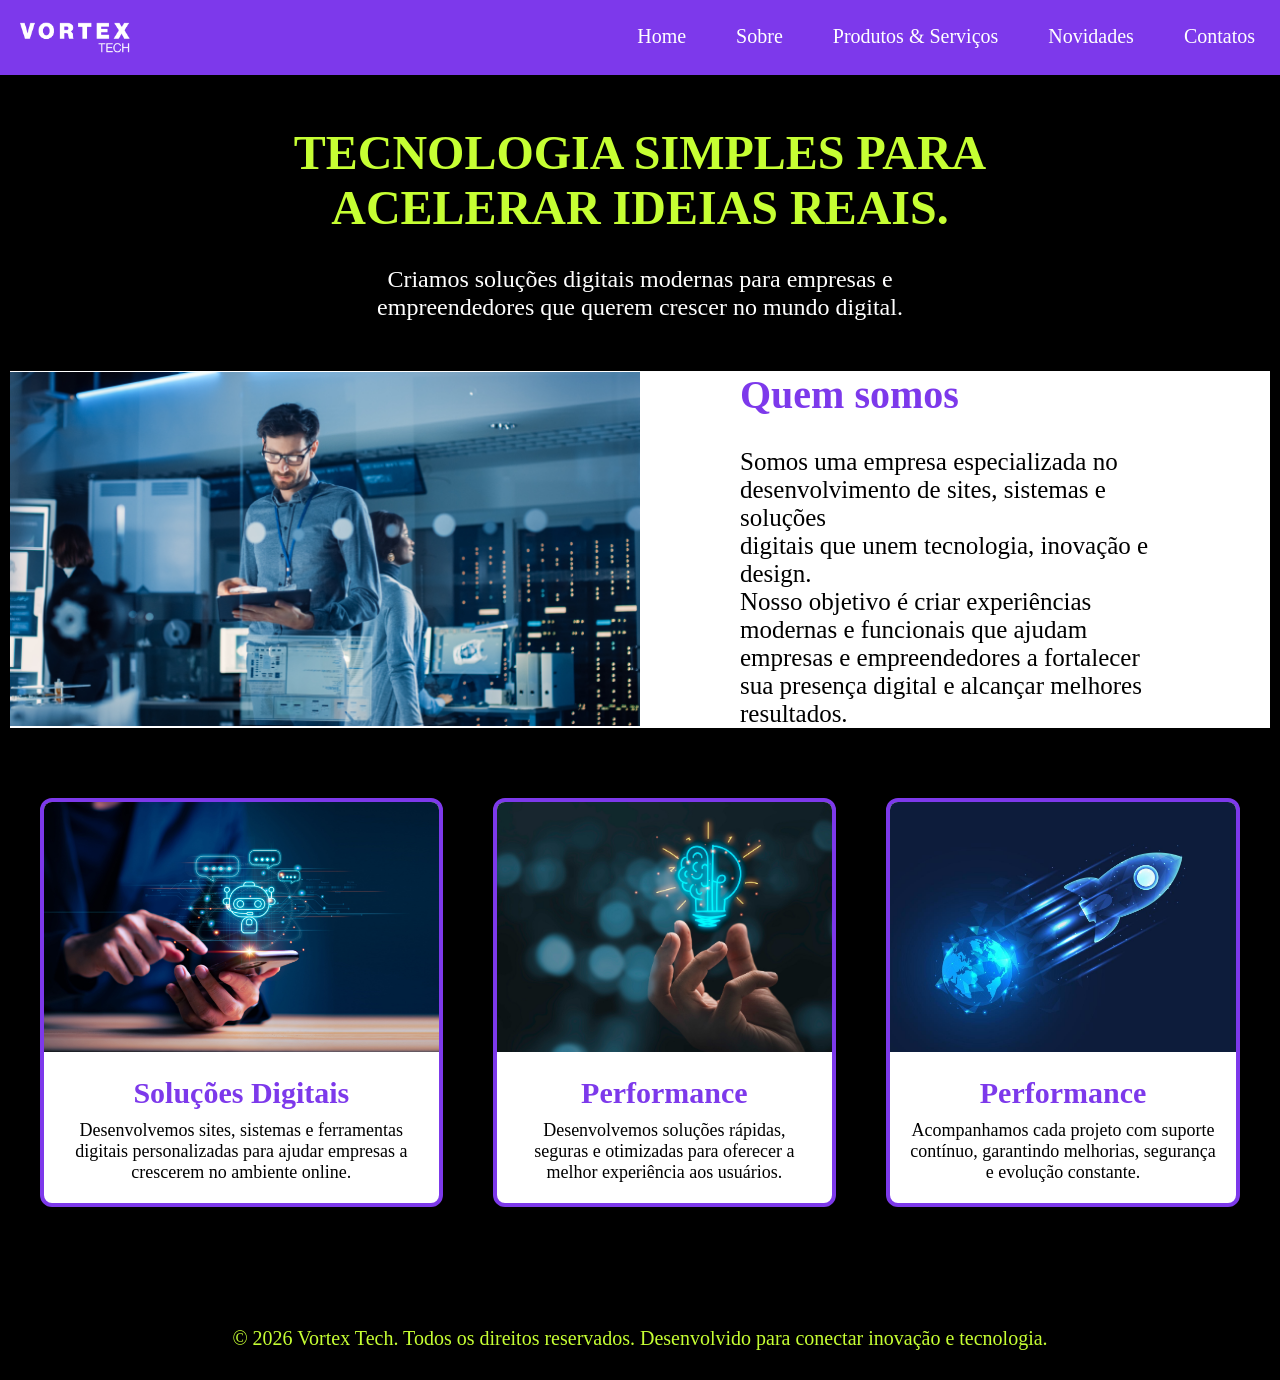
<file: index.html>
<!DOCTYPE html>

<html lang="pt-br">

<head>
    <meta charset="UTF-8">
    <meta name="viewport" content="width=device-width, initial-scale=1.0">
    <title>Home</title>
    <link rel="stylesheet" href="empresa.css">


</head>

<body>

    <nav>
       <img class="img" src="Home Imagens/Logo.png" alt="">
        <ul class="menu">
            <li><a href="index.html">Home</a></li>
            <li><a href="sobre.html">Sobre</a></li>
            <li><a href="produtos-Serviços.html">Produtos & Serviços</a></li>
            <li><a href="novidades.html">Novidades</a></li>
            <li><a href="contatos.html">Contatos</a></li>
        </ul>
    </nav>
    <section class="principal">
        <div class>
            <h1>Tecnologia simples para<br>acelerar ideias reais.</h1>
            <p>
                Criamos soluções digitais modernas para empresas e<br>empreendedores que querem crescer no mundo
                digital.
            </p>
        </div>

        <div class="cartao">
            <img src="Home Imagens/Imagem 1.jpeg" alt="">

            <div class="cartao-texto">

                <h2>Quem somos</h2>
                <p>
                    Somos uma empresa especializada no desenvolvimento de sites, sistemas e soluções <br>digitais que
                    unem
                    tecnologia, inovação e design. <br>Nosso objetivo é criar experiências modernas e funcionais que
                    ajudam
                    empresas e empreendedores a fortalecer sua presença digital e alcançar melhores resultados.
                </p>
            </div>
        </div>
    </section>

    <section class="servicos">

        <div class>
            <div class="card-servico">
                <img src="Home Imagens/Imagem 2.jpg" alt="Soluções Digitais">

                <p>
                    Soluções Digitais
                </p>
                <h2 class="card-title">
                    Desenvolvemos sites, sistemas e ferramentas digitais personalizadas para ajudar empresas a
                    crescerem no ambiente online.
                </h2>
            </div>
        </div>

        <div class>
            <div class="card-servico">
                <img src="Home Imagens/Imagem 3.jpeg" alt="Soluções Digitais">

                <p>
                    Performance
                </p>
                <h2 class="card-title">
                    Desenvolvemos soluções rápidas, seguras e otimizadas para oferecer a melhor experiência aos
                    usuários. </h2>
            </div>
        </div>

        <div class>
            <div class="card-servico">
                <img src="Home Imagens/Imagem 4.jpg" alt="Soluções Digitais">

                <p>
                    Performance
                </p>
                <h2 class="card-title">
                    Acompanhamos cada projeto com suporte contínuo, garantindo melhorias, segurança e evolução
                    constante.
                </h2>
            </div>
        </div>
    </section>
    </section>

    <footer class="footer">© 2026 Vortex Tech. Todos os direitos reservados. Desenvolvido para conectar inovação e
        tecnologia. </footer>

</body>

</html>
</file>
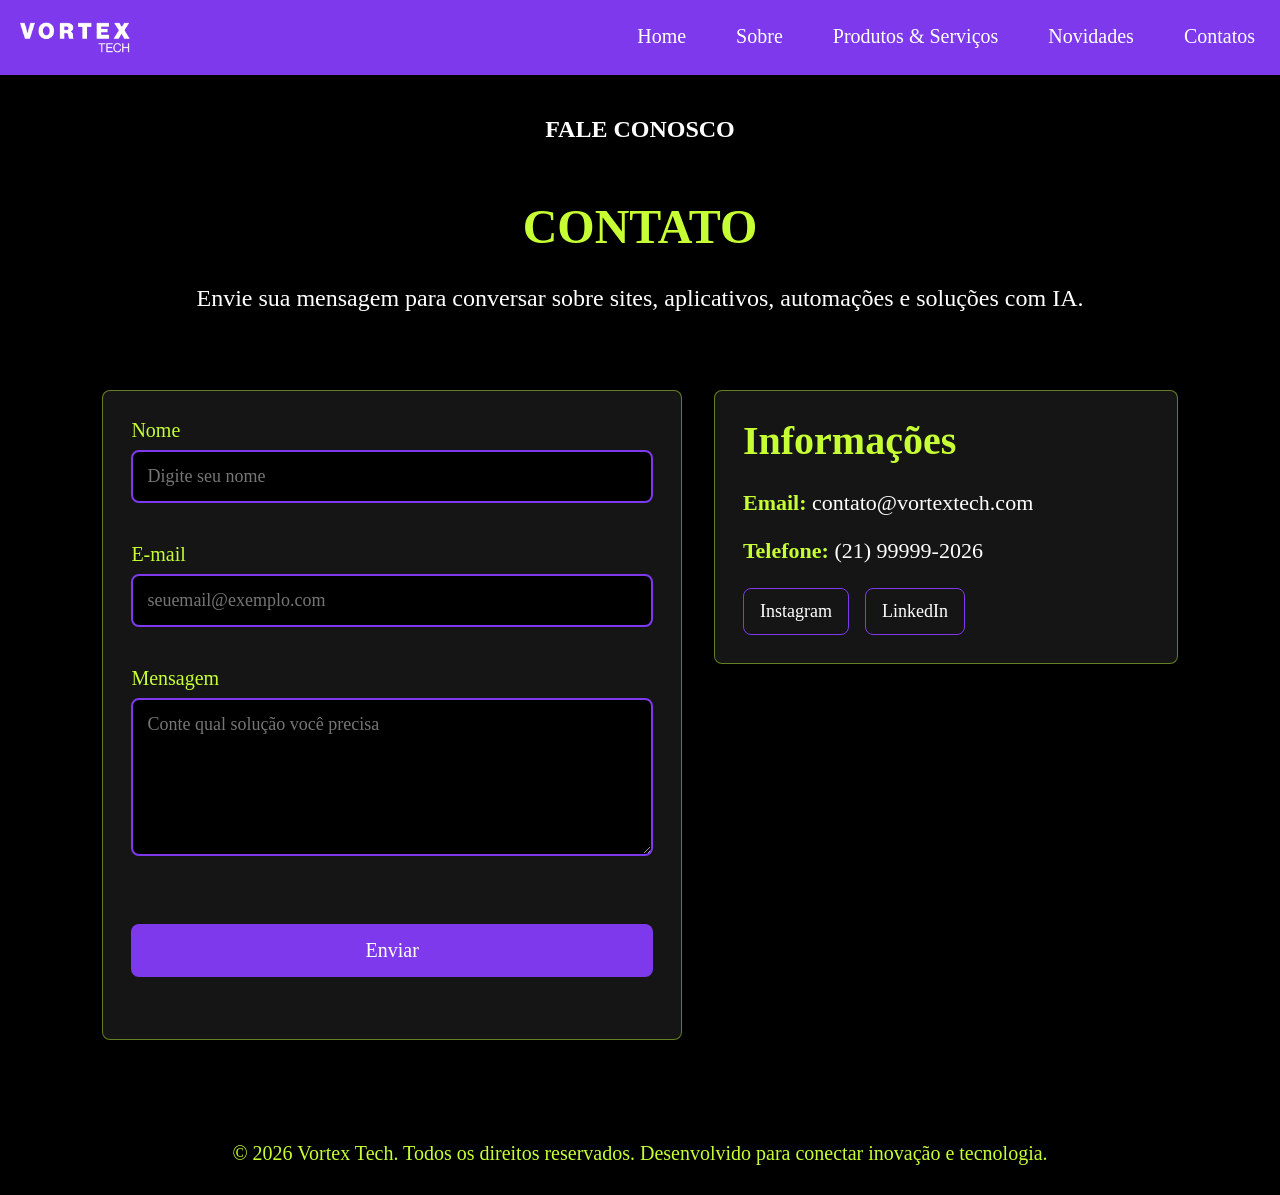
<file: contatos.html>
<!DOCTYPE html>

<html lang="pt-br">

<head>
    <meta charset="UTF-8">
    <meta name="viewport" content="width=device-width, initial-scale=1.0">
    <title>Contatos</title>
 <link rel="stylesheet" href="empresa.css">
    <script src="script.js" defer></script>

<body>

    <nav>
       <img class="img" src="Home Imagens/Logo.png" alt="">
        <ul class="menu">
            <li><a href="index.html">Home</a></li>
            <li><a href="sobre.html">Sobre</a></li>
            <li><a href="produtos-Serviços.html">Produtos & Serviços</a></li>
            <li><a href="novidades.html">Novidades</a></li>
            <li><a href="contatos.html">Contatos</a></li>
        </ul>
    </nav>

    <main>
        <section class="principal pagina">
            <p class="tag">Fale conosco</p>
            <h1>Contato</h1>
            <p>Envie sua mensagem para conversar sobre sites, aplicativos, automações e soluções com IA.</p>
        </section>

        <section class="secao contato-layout">
            <form id="form-contato" class="formulario" novalidate>
                <label for="nome">Nome</label>
                <input type="text" id="nome" name="nome" placeholder="Digite seu nome">
                <small class="erro" id="erro-nome"></small>

                <label for="email">E-mail</label>
                <input type="email" id="email" name="email" placeholder="seuemail@exemplo.com">
                <small class="erro" id="erro-email"></small>

                <label for="mensagem">Mensagem</label>
                <textarea id="mensagem" name="mensagem" rows="6"
                    placeholder="Conte qual solução você precisa"></textarea>
                <small class="erro" id="erro-mensagem"></small>

                <button class="botao" type="submit">Enviar</button>
                <p id="mensagem-sucesso" class="sucesso"></p>
            </form>

            <aside class="info-contato">
                <h2>Informações</h2>
                <p><strong>Email:</strong> contato@vortextech.com</p>
                <p><strong>Telefone:</strong> (21) 99999-2026</p>
                <div class="redes">
                    <a href="https://www.instagram.com/" target="_blank" rel="noopener">Instagram</a>
                    <a href="https://www.linkedin.com/" target="_blank" rel="noopener">LinkedIn</a>
                </div>
            </aside>
        </section>
    </main>

    <footer class="footer">© 2026 Vortex Tech. Todos os direitos reservados. Desenvolvido para conectar inovação e
        tecnologia.</footer>
</body>

</html>
</file>
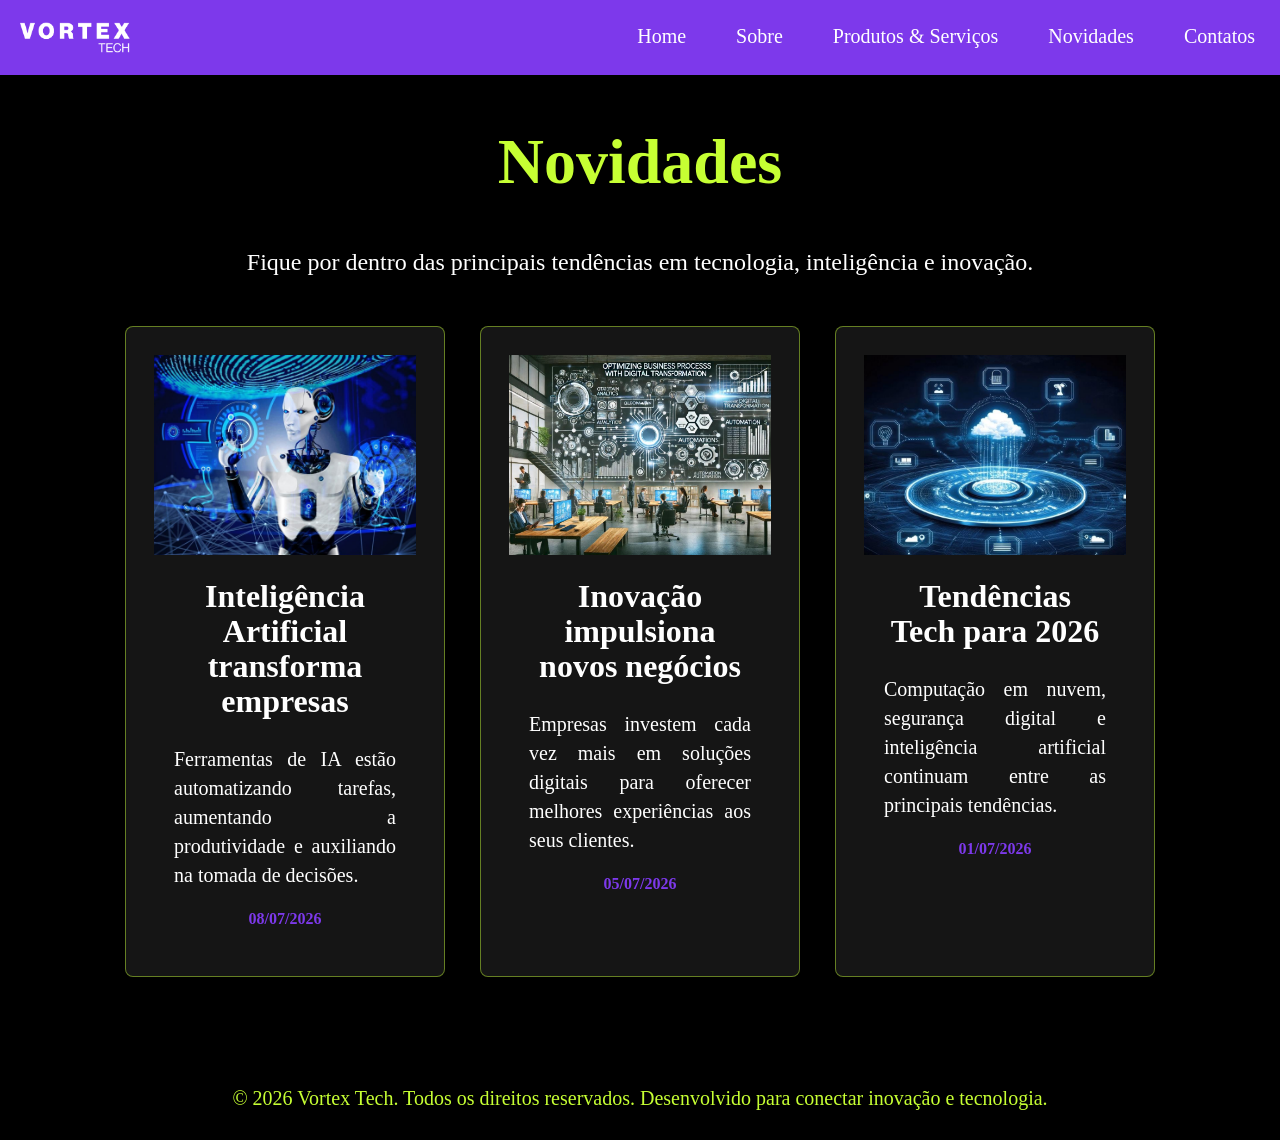
<file: novidades.html>
<!DOCTYPE html>

<html lang="pt-br">

<head>
    <meta charset="UTF-8">
    <meta name="viewport" content="width=device-width, initial-scale=1.0">
    <title>Novidades</title>
   <link rel="stylesheet" href="empresa.css">

<body>
    
    <nav>
       <img class="img" src="Home Imagens/Logo.png" alt="">
        <ul class="menu">
            <li><a href="index.html">Home</a></li>
            <li><a href="sobre.html">Sobre</a></li>
            <li><a href="produtos-Serviços.html">Produtos & Serviços</a></li>
            <li><a href="novidades.html">Novidades</a></li>
            <li><a href="contatos.html">Contatos</a></li>
        </ul>
    </nav>

    <main class="novidades">

        <h1>Novidades</h1> 
        <p class="subtitulo">
        Fique por dentro das principais tendências em tecnologia, inteligência e inovação.
    </p>

        <div class="cards">

            <div class="card">
                <img src="Novidades Imagens/ia.jpg" alt="Inteligência Artificial">
                <h3>Inteligência Artificial transforma empresas</h3>
                <p>
                    Ferramentas de IA estão automatizando tarefas,
                    aumentando a produtividade e auxiliando na tomada de decisões.
                </p>
                <span>08/07/2026</span>
            </div>

            <div class="card">
                <img src="Novidades Imagens/inovacao.jpg" alt="Inovação">
                <h3>Inovação impulsiona novos negócios</h3>
                <p>
                    Empresas investem cada vez mais em soluções digitais para
                    oferecer melhores experiências aos seus clientes.
                </p>
                <span>05/07/2026</span>
            </div>

            <div class="card">
                <img src="Novidades Imagens/tech.jpg" alt="Tecnologia">
                <h3>Tendências Tech para 2026</h3>
                <p>
                    Computação em nuvem, segurança digital e inteligência
                    artificial continuam entre as principais tendências.
                </p>
                <span>01/07/2026</span>
            </div>

        </div>
    </main>

    <footer class="footer">© 2026 Vortex Tech. Todos os direitos reservados. Desenvolvido para conectar inovação e
        tecnologia. </footer>

</body>
</html>
</file>
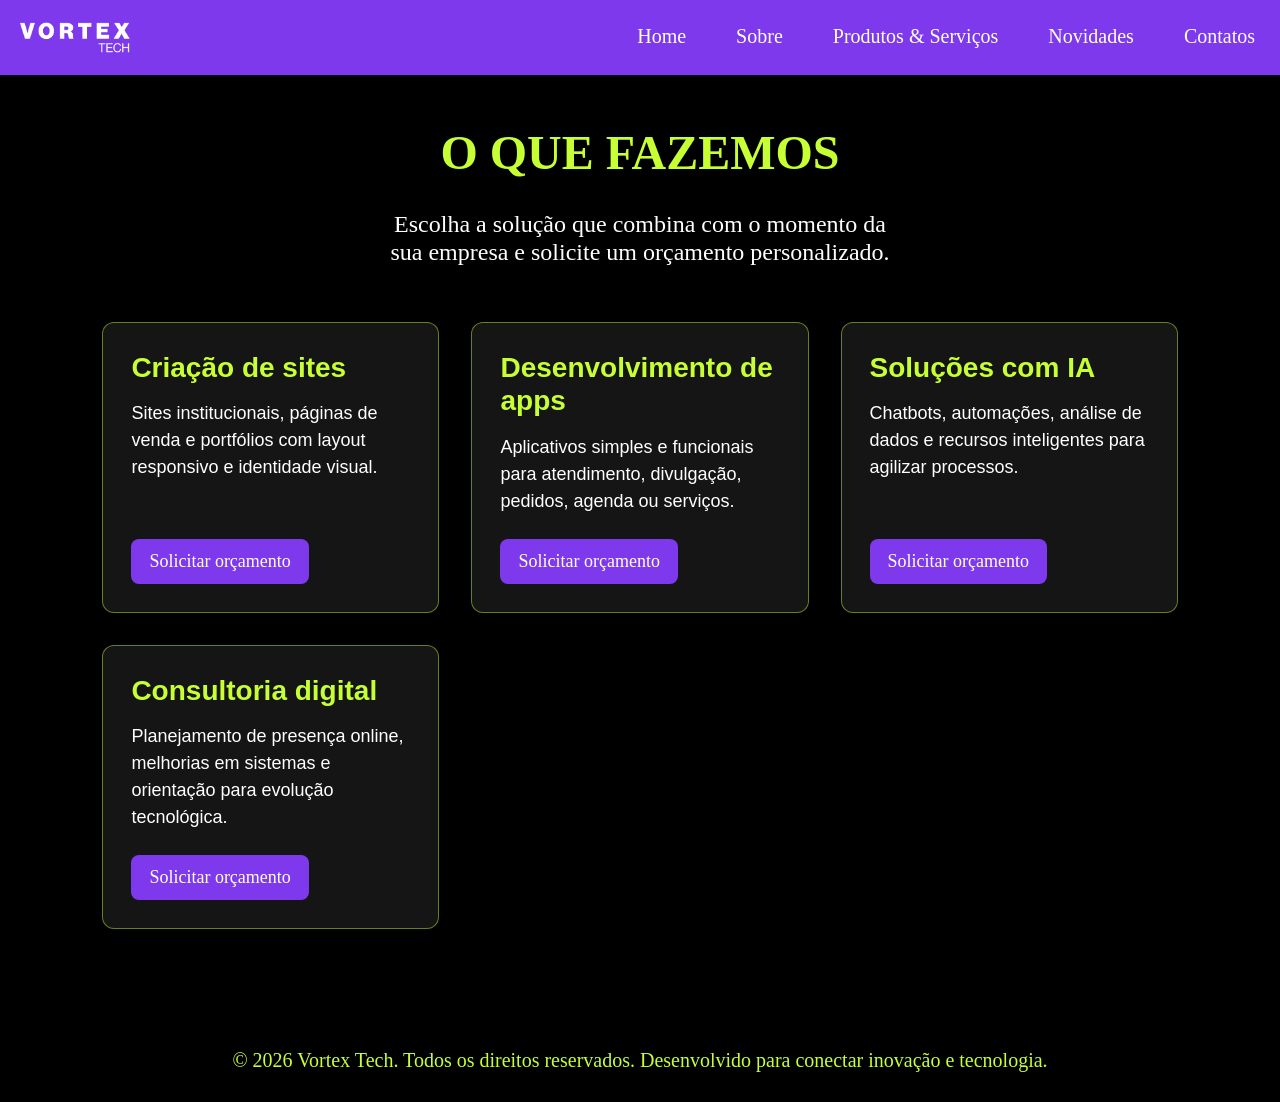
<file: produtos-Serviços.html>
<!DOCTYPE html>

<html lang="pt-br">

<head>
    <meta charset="UTF-8">
    <meta name="viewport" content="width=device-width, initial-scale=1.0">
    <title>Produtos & Serviços</title>
     <link rel="stylesheet" href="empresa.css">

<body>

    <nav>
       <img class="img" src="Home Imagens/Logo.png" alt="">
        <ul class="menu">
            <li><a href="index.html">Home</a></li>
            <li><a href="sobre.html">Sobre</a></li>
            <li><a href="produtos-Serviços.html">Produtos & Serviços</a></li>
            <li><a href="novidades.html">Novidades</a></li>
            <li><a href="contatos.html">Contatos</a></li>
        </ul>
    </nav>

    <main>
        <section class="principal pagina pagina-produtos">
            <h1>O que fazemos</h1>
            <p>Escolha a solução que combina com o momento da <br>sua empresa e solicite um orçamento personalizado.</p>
        </section>

        <section class="secao-produtos">
            <div class="produtos-grid">
                
                <article class="card-produto">
                    <h3>Criação de sites</h3>
                    <p>Sites institucionais, páginas de venda e portfólios com layout responsivo e identidade visual.</p>
                    <a class="botao pequeno" href="contatos.html">Solicitar orçamento</a>
                </article>

                <article class="card-produto">
                    <h3>Desenvolvimento de apps</h3>
                    <p>Aplicativos simples e funcionais para atendimento, divulgação, pedidos, agenda ou serviços.</p>
                    <a class="botao pequeno" href="contatos.html">Solicitar orçamento</a>
                </article>

                <article class="card-produto">
                    <h3>Soluções com IA</h3>
                    <p>Chatbots, automações, análise de dados e recursos inteligentes para agilizar processos.</p>
                    <a class="botao pequeno" href="contatos.html">Solicitar orçamento</a>
                </article>

                <article class="card-produto">
                    <h3>Consultoria digital</h3>
                    <p>Planejamento de presença online, melhorias em sistemas e orientação para evolução tecnológica.</p>
                    <a class="botao pequeno" href="contatos.html">Solicitar orçamento</a>
                </article>

            </div>
        </section>
    </main>

    <footer class="footer">© 2026 Vortex Tech. Todos os direitos reservados. Desenvolvido para conectar inovação e
        tecnologia. </footer>

</body>

</html>
</file>
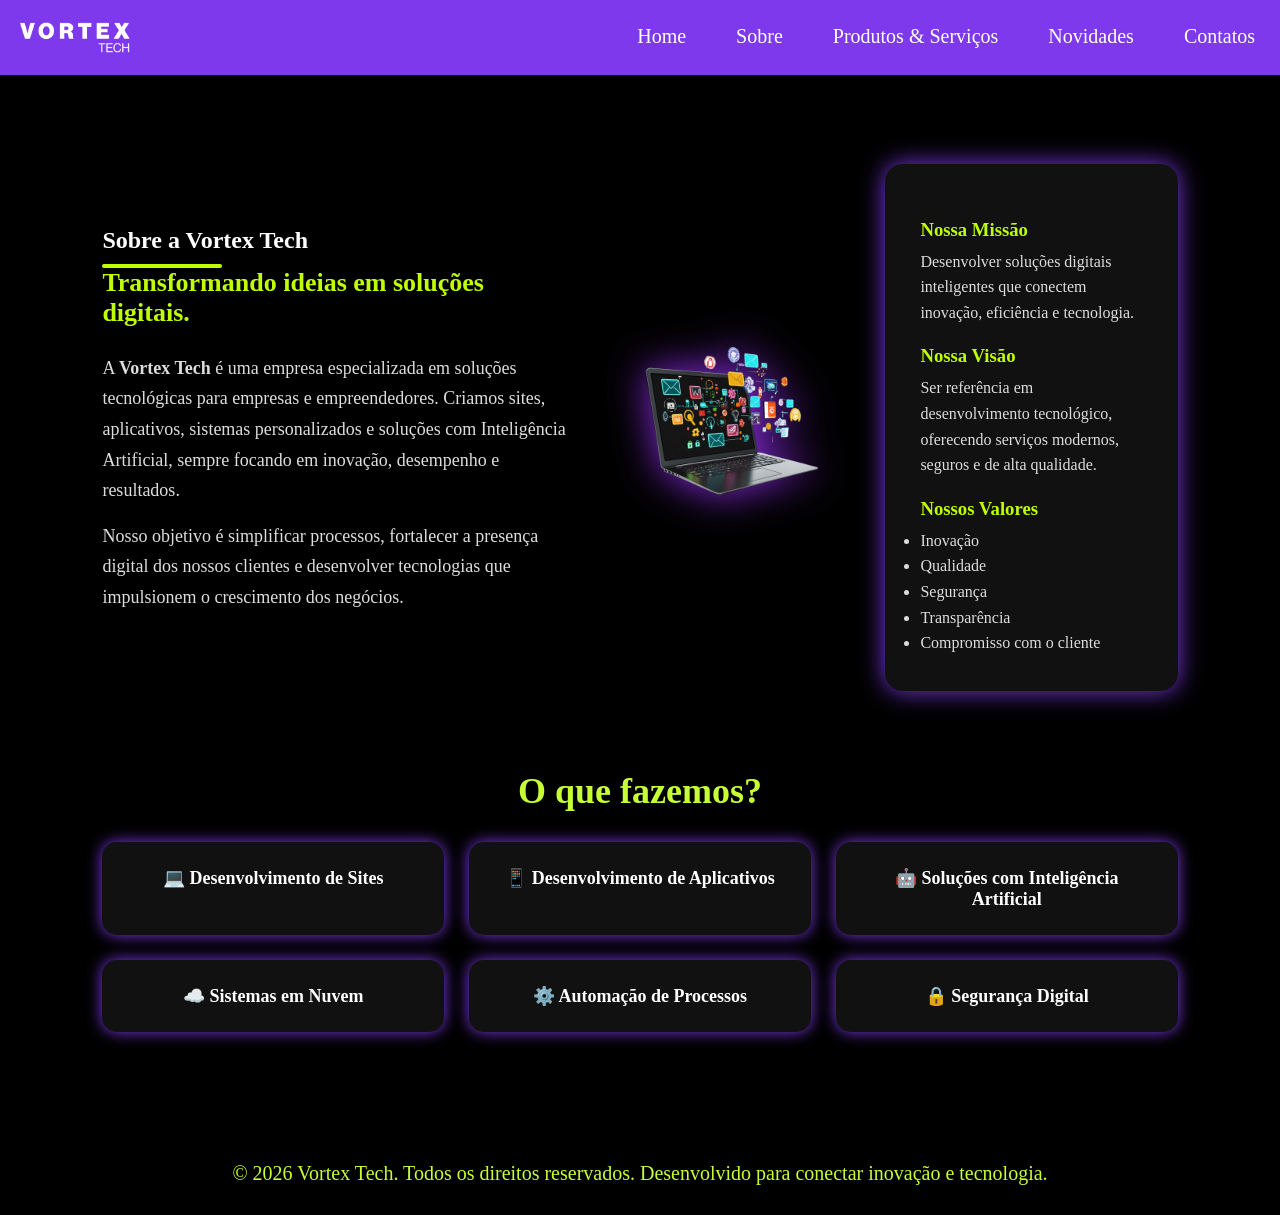
<file: sobre.html>
<!DOCTYPE html>

<html lang="pt-br">

<head>
    <meta charset="UTF-8">
    <meta name="viewport" content="width=device-width, initial-scale=1.0">
    <title>Sobre</title>
    <link rel="stylesheet" href="empresa.css">

<body>
    
    <nav>
       <img class="img" src="Home Imagens/Logo.png" alt="">
        <ul class="menu">
            <li><a href="index.html">Home</a></li>
            <li><a href="sobre.html">Sobre</a></li>
            <li><a href="produtos-Serviços.html">Produtos & Serviços</a></li>
            <li><a href="novidades.html">Novidades</a></li>
            <li><a href="contatos.html">Contatos</a></li>
        </ul>
    </nav>
     <section class="sobre">

        <div class="sobre-texto">
            <h1>Sobre a Vortex Tech</h1>

            <h2>Transformando ideias em soluções digitais.</h2>

            <p>
                A <strong>Vortex Tech</strong> é uma empresa especializada em soluções tecnológicas para empresas e empreendedores.
                Criamos sites, aplicativos, sistemas personalizados e soluções com Inteligência Artificial, sempre focando em inovação, desempenho e resultados.
            </p>

            <p>
                Nosso objetivo é simplificar processos, fortalecer a presença digital dos nossos clientes e desenvolver tecnologias que impulsionem o crescimento dos negócios.
            </p>
        </div>

        <div class="sobre-imagem">
             <img src="Imagens Sobre/notebook.png" alt="Notebook Vortex Tech">
        </div>
      

        <!-- CARD -->
        <div class="sobre-card">

            <h3>Nossa Missão</h3>

            <p>
                Desenvolver soluções digitais inteligentes que conectem inovação, eficiência e tecnologia.
            </p>

            <h3>Nossa Visão</h3>

            <p>
                Ser referência em desenvolvimento tecnológico, oferecendo serviços modernos, seguros e de alta qualidade.
            </p>

            <h3>Nossos Valores</h3>

            <ul>
                <li>Inovação</li>
                <li>Qualidade</li>
                <li>Segurança</li>
                <li>Transparência</li>
                <li>Compromisso com o cliente</li>
            </ul>

        </div>

    </section>

    <section class="servicos-sobre">

        <h2>O que fazemos?</h2>

        <div class="cards-sobre">

            <div class="card-sobre">💻 Desenvolvimento de Sites</div>

            <div class="card-sobre">📱 Desenvolvimento de Aplicativos</div>

            <div class="card-sobre">🤖 Soluções com Inteligência Artificial</div>

            <div class="card-sobre">☁️ Sistemas em Nuvem</div>

            <div class="card-sobre">⚙️ Automação de Processos</div>

            <div class="card-sobre">🔒 Segurança Digital</div>

        </div>

    </section>

    <footer class="footer">
        © 2026 Vortex Tech. Todos os direitos reservados. Desenvolvido para conectar inovação e tecnologia.
    </footer>

</html>
</file>
<file: empresa.css>
/* Home & Menu */
* {
    margin: 0;
    padding: 0;
    box-sizing: border-box;
}

body {
    background-color: #000000;
    margin: 0;
}

nav {
    display: flex;
    background-color: #7d39eb;
}

.img {
    margin: 0;
    padding: 0;
    font-size: 20px;
    font-family: 'Gill Sans', 'Gill Sans MT';
    padding: 20px;
    width: 150px;
}

.menu {
    list-style-type: none;
    font-size: 20px;
    display: flex;
    flex: 1;
    justify-content: right;
    font-family: 'Gill Sans', 'Gill Sans MT';
    width: auto;
}

.menu li a {
    color: #ffffff;
    display: inline-block;
    padding: 25px;
    text-decoration-line: none;
}

.menu li a:hover {
    background: #c6ff33;
    color: #000000;
    transition: color 0.3s;
}

.principal {
    flex: 1;
    padding: 10px;
}

.principal h1 {
    color: #c6ff33;
    font-size: 48px;
    font-family: 'Gill Sans', 'Gill Sans MT';
    text-align: center;
    padding-top: 40px;
    text-transform: uppercase;
}

.principal h4 {
    color: #ffffff;
    font-size: 20px;
    padding-top: 30px;
    font-family: 'Gill Sans', 'Gill Sans MT';
}

.principal p {
    color: rgb(255, 255, 255);
    padding-top: 30px;
    font-size: 24px;
    line-height: 28px;
    justify-content: space-between;
    font-family: 'Gill Sans', 'Gill Sans MT';
    text-align: center;
}

.principal h4+p {
    color: white;
    padding-top: 20px;
    font-size: 20px;
    line-height: 32px;
    text-align: left;
    max-width: 800px;
    font-family: 'Gill Sans', 'Gill Sans MT';
}

.cartao {
    display: flex;
    background-color: #ffffff;
    height: auto;
    margin-top: 50px;
    align-items: center;
}

.cartao img {
    width: 50%;
    height: auto;
}

.cartao-texto {
    width: 50%;
    padding: 0 100px;
    box-sizing: border-box;
}

.cartao-texto h2 {
    color: #7d39eb;
    font-size: 40px;
    font-family: 'Gill Sans', 'Gill Sans MT';
    text-align: left;
}

.cartao-texto p {
    color: rgb(0, 0, 0);
    font-size: 25px;
    font-family: 'Gill Sans', 'Gill Sans MT';
    font-weight: 100;
    text-align: left;
}

.servicos {
    max-width: 1200px;
    margin: 60px auto;
    display: flex;
    gap: 50px;
    align-items: stretch;
    grid-template-columns: repeat(2, minmax(0, 1fr));
}

.card-servico {
    flex: 1;
    background-color: #ffffff;
    border-radius: 12px;
    overflow: hidden;
    border: 4px solid #7d39eb
}

.card-servico img {
    width: 100%;
    height: 250px;
    object-fit: cover;
}

.card-servico p {
    color: #7d39eb;
    font-size: 30px;
    font-weight: 900;
    font-family: 'Gill Sans', 'Gill Sans MT';
    text-align: center;
    padding-top: 20px;
    margin: 0;
}

.card-title {
    color: #000000;
    font-size: 18px;
    text-align: center;
    font-family: 'Gill Sans', 'Gill Sans MT';
    margin: 10px 20px 20px;
    font-weight: 100;
}


/* Sobre */

.sobre {
    min-height: 75vh;
    background: #000;
    color: white;
    padding: 60px 8% 30px;
    display: flex;
    gap: 60px;
    align-items: center;
    justify-content: space-between;
    font-family: 'Gill Sans', 'Gill Sans MT';
}

.sobre-texto {
    width: 60%;
}

.sobre-texto h1::after {
    content: "";
    display: block;
    width: 120px;
    height: 4px;
    background: #bfff00;
    margin-top: 10px;
    border-radius: 10px;
    font-family: 'Gill Sans', 'Gill Sans MT';
}

.sobre-texto h2 {
    color: #bfff00;
    font-size: 26px;
    margin-bottom: 25px;
}

.sobre-texto p {
    font-size: 18px;
    line-height: 1.7;
    color: #ddd;
    margin-bottom: 15px;
    font-family: 'Gill Sans', 'Gill Sans MT';
}

.sobre-card {
    width: 35%;
    background: #111;
    padding: 35px;
    border-radius: 18px;
    box-shadow: 0 0 25px #7D39EB;
    font-family: 'Gill Sans', 'Gill Sans MT';
}

.sobre-card h3 {
    color: #bfff00;
    margin-top: 20px;
    margin-bottom: 8px;
    font-family: 'Gill Sans', 'Gill Sans MT';
}

.sobre-card p,
.sobre-card li {
    color: #ddd;
    line-height: 1.6;
    font-family: 'Gill Sans', 'Gill Sans MT';
}

.servicos-sobre {
    background: #000;
    color: white;
    padding: 20px 8% 70px;
    text-align: center;
    font-family: 'Gill Sans', 'Gill Sans MT';
}

.servicos-sobre h2 {
    color: #c6ff33;
    font-size: 36px;
    margin-bottom: 30px;
    font-family: 'Gill Sans', 'Gill Sans MT';
}

.cards-sobre {
    display: grid;
    grid-template-columns: repeat(3, 1fr);
    gap: 25px;
    font-family: 'Gill Sans', 'Gill Sans MT';
}

.card-sobre {
    background: #111;
    padding: 25px;
    border-radius: 15px;
    font-size: 18px;
    box-shadow: 0 0 15px #7D39EB;
    transition: 0.3s;
    text-align: center;
    font-weight: bold;
}

.card-sobre:hover {
    transform: translateY(-8px) scale(1.03);
    transition: .3s;
}

@media (max-width: 768px) {
    .sobre {
        flex-direction: column;
        text-align: center;
    }

    .sobre-texto,
    .sobre-card {
        width: 100%;
    }

    .cards-sobre {
        grid-template-columns: 1fr;
    }
}

.sobre-imagem {
    width: 25%;
    display: flex;
    justify-content: center;
    align-items: center;
}

.sobre-imagem img {
    width: 100%;
    max-width: 280px;
    animation: flutuar 3s ease-in-out infinite;
    filter: drop-shadow(0 0 20px #8a2be2);
}

@keyframes flutuar {
    0% {
        transform: translateY(0px);
    }

    50% {
        transform: translateY(-12px);
    }

    100% {
        transform: translateY(0px);
    }
}

/* Produtos & Serviços */

.secao-produtos {
    padding: 20px 8% 60px;
    max-width: 1300px;
    margin: 0 auto;
}
.produtos-grid {
    display: grid;
    grid-template-columns: repeat(auto-fit, minmax(280px, 1fr));
    gap: 32px;
    justify-content: center;
}

.card-produto {
    background: #151515;
    border: 1px solid rgba(198, 255, 51, 0.45);
    border-radius: 12px;
    padding: 28px;
    display: flex;
    flex-direction: column;
    justify-content: space-between;
    transition: transform 0.3s ease, border-color 0.3s ease, box-shadow 0.3s ease;
}

.card-produto:hover {
    transform: translateY(-8px);
    border-color: #C6FF33;
    box-shadow: 0 0 15px rgba(125, 57, 235, 0.4);
}

.card-produto h3 {
    color: #C6FF33;
    font-size: 28px;
    font-family: 'Gill Sans', 'Gill Sans MT', sans-serif;
    line-height: 1.2;
    margin-bottom: 16px;
}

.card-produto p {
    color: #ffffff;
    font-size: 18px;
    font-family: 'Gill Sans', 'Gill Sans MT', sans-serif;
    line-height: 1.5;
    margin-bottom: 24px;
    text-align: left;
}

.card-produto .botao {
    align-self: flex-start;
    margin-top: auto;
}

@media (max-width: 768px) {
    .produtos-grid {
        grid-template-columns: 1fr;
    }
}

/* NOVIDADES */

.novidades {

    padding: 50px;
    text-align: center;

}

.novidades h1 {

    color: #C6FF33;
    font-size: 64px;
    font-family: 'Gill Sans', 'Gill Sans MT';
    margin-bottom: 50px;

}

.cards {

    display: flex;
    justify-content: center;
    gap: 35px;
    flex-wrap: wrap;

}

.card {

    width: 320px;
    background: #111;
    border: 4px solid #7D39EB;
    border-radius: 12px;
    overflow: hidden;
    transition: .3s;
}

.card:hover {

    transform: translateY(-8px);
    border-color: #C6FF33;

}

.card img {

    width: 100%;
    height: 200px;
    object-fit: cover;

}

.card h3 {

    color: #C6FF33;
    font-size: 26px;
    font-family: 'Gill Sans', 'Gill Sans MT';
    padding: 20px 20px 10px;

}

.card p {

    color: white;
    font-size: 18px;
    font-family: 'Gill Sans', 'Gill Sans MT';
    padding: 0 20px 20px;
    text-align: justify;
    line-height: 28px;

}

.card span {

    display: block;
    color: #7D39EB;
    font-weight: bold;
    padding-bottom: 20px;
    font-family: 'Gill Sans', 'Gill Sans MT';
}

.subtitulo {
    color: #FFFFFF;
    font-size: 24px;
    font-family: 'Gill Sans', 'Gill Sans MT';
    text-align: center;
    margin: 0 auto 50px;
    white-space: nowrap;
}

/* Contatos */

.tag {
    color: #c6ff33;
    font-size: 18px;
    font-weight: bold;
    letter-spacing: 0;
    text-transform: uppercase;
    padding-bottom: 16px;
}

.pagina {
    text-align: center;
    padding-bottom: 36px;
}

.pagina p {
    max-width: 900px;
    margin: 0 auto;
}

.hero-visual span {
    border: 1px solid #c6ff33;
    color: #c6ff33;
    padding: 10px 16px;
    border-radius: 8px;
    font-size: 18px;
}

.secao {
    padding: 42px 8%;
}

.secao h2 {
    color: #c6ff33;
    font-size: 48px;
    line-height: 1.1;
    margin-bottom: 24px;
}

.secao p {
    color: #ffffff;
    font-size: 22px;
    line-height: 1.45;
    margin-bottom: 16px;
}

.card,
.lista-blocos article,
.formulario,
.info-contato {
    background: #151515;
    border: 1px solid rgba(198, 255, 51, 0.45);
    border-radius: 8px;
    padding: 28px;
}

.card h3,
.lista-blocos h3 {
    color: #ffffff;
    font-size: 32px;
    line-height: 1.1;
    margin-bottom: 16px;
}

.card p,
.lista-blocos p {
    font-size: 20px;
    line-height: 1.45;
}

.duas-colunas,
.contato-layout {
    display: grid;
    grid-template-columns: minmax(0, 1fr) minmax(280px, 0.8fr);
    gap: 32px;
    align-items: start;
}

.lista-blocos {
    display: grid;
    grid-template-columns: repeat(2, minmax(0, 1fr));
    gap: 24px;
}

.botao {
    display: inline-block;
    margin-top: 28px;
    background: #7d39eb;
    color: #ffffff;
    border: 0;
    border-radius: 8px;
    padding: 15px 24px;
    font-size: 20px;
    font-family: 'Gill Sans', 'Gill Sans MT';
    text-decoration: none;
    cursor: pointer;
}

.botao:hover {
    background: #c6ff33;
    color: #000000;
    transition: 0.3s;
}

.botao.pequeno {
    font-size: 18px;
    padding: 12px 18px;
}

.noticia {
    overflow: hidden;
}

.imagem-noticia {
    height: 150px;
    border-radius: 8px;
    margin-bottom: 18px;
    border: 2px solid rgba(255, 255, 255, 0.18);
}

.imagem-noticia.ia {
    background: linear-gradient(135deg, #7d39eb, #151515 55%, #c6ff33);
}

.imagem-noticia.web {
    background: linear-gradient(135deg, #151515, #7d39eb 52%, #ffffff);
}

.imagem-noticia.app {
    background: linear-gradient(135deg, #c6ff33, #151515 46%, #7d39eb);
}

.data {
    color: #c6ff33;
    display: inline-block;
    margin-bottom: 14px;
    font-size: 18px;
}

.formulario {
    display: flex;
    flex-direction: column;
}

label {
    color: #c6ff33;
    font-size: 20px;
    margin-bottom: 8px;
}

input,
textarea {
    width: 100%;
    background: #000000;
    color: #ffffff;
    border: 2px solid #7d39eb;
    border-radius: 8px;
    padding: 14px;
    margin-bottom: 8px;
    font-size: 18px;
    font-family: 'Gill Sans', 'Gill Sans MT';
}

input:focus,
textarea:focus {
    outline: 2px solid #c6ff33;
    border-color: #c6ff33;
}

.erro {
    color: #ff7070;
    min-height: 22px;
    margin-bottom: 10px;
    font-size: 16px;
}

.sucesso {
    color: #c6ff33;
    font-size: 18px;
    padding-top: 18px;
}

.info-contato h2 {
    font-size: 40px;
}

.info-contato strong {
    color: #c6ff33;
}

.redes {
    display: flex;
    gap: 16px;
    flex-wrap: wrap;
    margin-top: 22px;
}

.redes a {
    color: #ffffff;
    border: 1px solid #7d39eb;
    border-radius: 8px;
    padding: 12px 16px;
    text-decoration: none;
    font-size: 18px;
}

.redes a:hover {
    background: #c6ff33;
    color: #000000;
}

/* Footer*/

.footer {
    color: #c6ff33;
    padding-top: 60px;
    padding-bottom: 30px;
    font-size: 20px;
    display: flex;
    justify-content: center;
    font-family: 'Gill Sans', 'Gill Sans MT';
    width: 100%;
    bottom: 0px;
}

/*  Responsivo */

@media (max-width: 768px) {

    body {
        overflow-x: hidden;
    }

    nav {
        flex-direction: column;
        align-items: center;
    }

    .img {
        width: 120px;
        padding: 15px;
    }

    .menu {
        flex-direction: column;
        width: 100%;
        text-align: center;
    }

    .menu li {
        width: 100%;
    }

    .menu li a {
        width: 100%;
        padding: 15px;
        font-size: 18px;
    }

    .principal {
        padding: 20px;
    }

    .principal h1 {
        font-size: 32px;
        padding-top: 20px;
    }

    .principal h4 {
        font-size: 18px;
        text-align: center;
    }

    .principal p {
        font-size: 18px;
        line-height: 28px;
    }

    .principal h4+p {
        font-size: 18px;
        text-align: center;
        line-height: 28px;
    }

    .cartao {
        flex-direction: column;
        margin-top: 30px;
    }

    .cartao img {
        width: 100%;
    }

    .cartao-texto {
        width: 100%;
        padding: 30px 20px;
    }

    .cartao-texto h2 {
        font-size: 30px;
        text-align: center;
    }

    .cartao-texto p {
        font-size: 18px;
        text-align: center;
    }

    .servicos {
        flex-direction: column;
        gap: 25px;
        margin: 40px 20px;
    }

    .card-servico img {
        height: 200px;
    }

    .card-servico p {
        font-size: 24px;
    }

    .sobre {
        flex-direction: column;
        text-align: center;
        padding: 40px 20px;
        gap: 30px;
    }

    .sobre-texto {
        width: 100%;
    }

    .sobre-texto h2 {
        font-size: 24px;
    }

    .sobre-texto p {
        font-size: 17px;
    }

    .sobre-card {
        width: 100%;
        padding: 25px;
    }

    .sobre-imagem {
        width: 100%;
    }

    .cards-sobre {
        grid-template-columns: 1fr;
    }

    .secao-produtos {
        padding: 20px;
    }

    .produtos-grid {
        grid-template-columns: 1fr;
        gap: 20px;
    }

    .card-produto {
        padding: 20px;
    }

    .card-produto h3 {
        font-size: 24px;
    }

    .card-produto p {
        font-size: 17px;
    }

    .novidades {
        padding: 30px 15px;
    }

    .novidades h1 {
        font-size: 36px;
        margin-bottom: 30px;
    }

    .subtitulo {
        white-space: normal;
        font-size: 18px;
    }

    .cards {
        flex-direction: column;
        gap: 25px;
    }

    .card {
        width: 100%;
    }

    .secao {
        padding: 30px 20px;
    }

    .secao h2 {
        font-size: 32px;
    }

    .secao p {
        font-size: 18px;
    }

    .duas-colunas,
    .contato-layout {
        grid-template-columns: 1fr;
        gap: 25px;
    }

    .lista-blocos {
        grid-template-columns: 1fr;
    }

    .formulario,
    .info-contato {
        padding: 20px;
    }

    .info-contato h2 {
        font-size: 30px;
    }

    input,
    textarea {
        font-size: 16px;
    }

    .botao {
        width: 100%;
        text-align: center;
        font-size: 18px;
    }


    .footer {
        text-align: center;
        font-size: 16px;
        padding: 30px 15px;
    }

}
</file>
